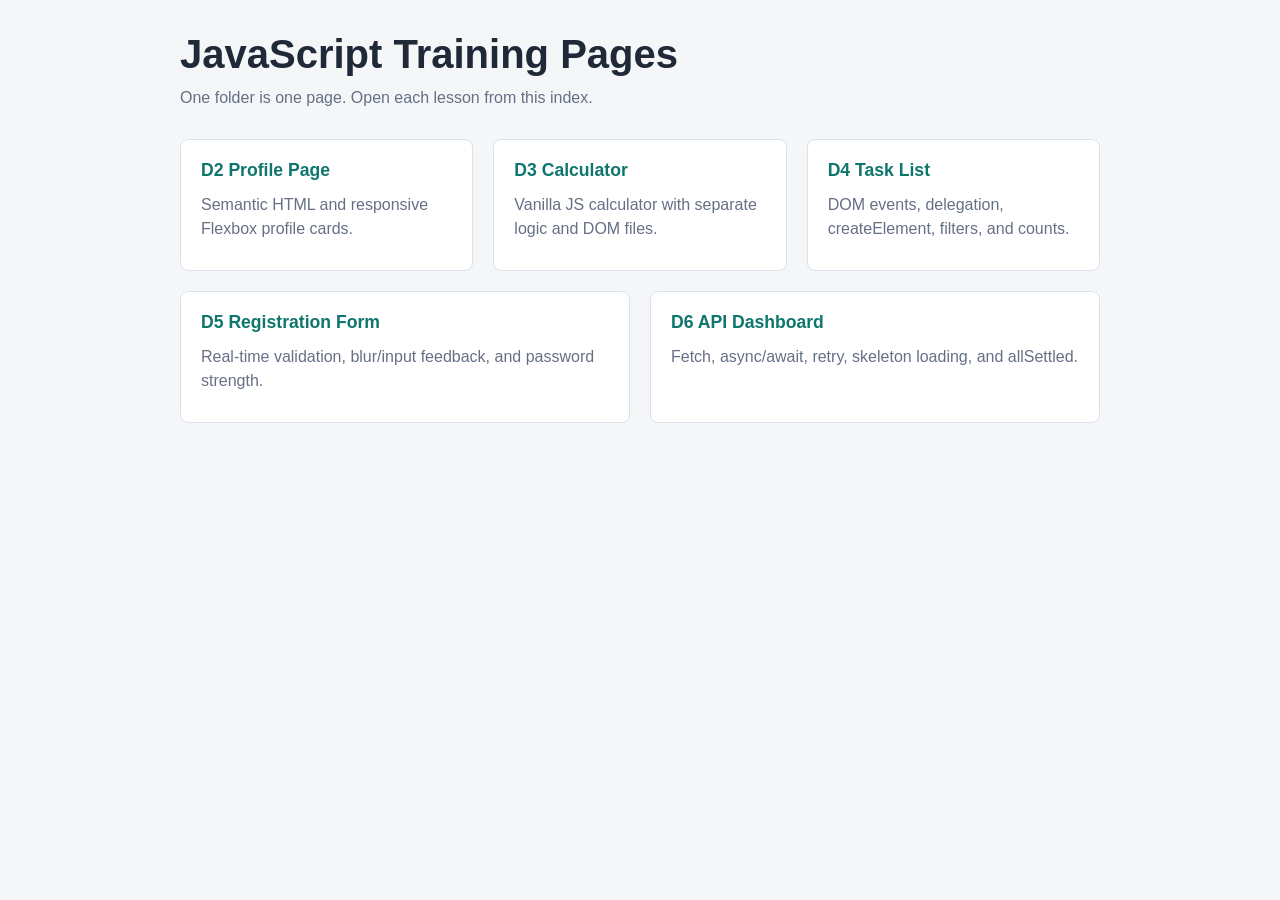
<file: index.html>
<!DOCTYPE html>
<html lang="en">
<head>
  <meta charset="UTF-8">
  <meta name="viewport" content="width=device-width, initial-scale=1.0">
  <title>JavaScript Training Pages</title>
  <style>
    :root {
      --color-page: #f4f6f8;
      --color-surface: #ffffff;
      --color-text: #1f2937;
      --color-muted: #667085;
      --color-border: #d9e1ea;
      --color-primary: #0f766e;
      --space-sm: 12px;
      --space-md: 20px;
      --space-lg: 32px;
      --radius: 8px;
    }

    * {
      box-sizing: border-box;
    }

    body {
      min-height: 100vh;
      margin: 0;
      background: var(--color-page);
      color: var(--color-text);
      font-family: Arial, Helvetica, sans-serif;
    }

    main {
      width: min(960px, 100%);
      margin: 0 auto;
      padding: var(--space-lg) var(--space-md);
    }

    h1 {
      margin: 0 0 var(--space-sm);
      font-size: 2.5rem;
    }

    .intro {
      margin: 0 0 var(--space-lg);
      color: var(--color-muted);
    }

    .page-list {
      display: flex;
      flex-wrap: wrap;
      gap: var(--space-md);
      padding: 0;
      margin: 0;
      list-style: none;
    }

    .page-list li {
      flex: 1 1 260px;
    }

    .page-list a {
      display: block;
      min-height: 132px;
      padding: var(--space-md);
      background: var(--color-surface);
      border: 1px solid var(--color-border);
      border-radius: var(--radius);
      color: inherit;
      text-decoration: none;
    }

    .page-list a:hover,
    .page-list a:focus-visible {
      border-color: var(--color-primary);
    }

    .page-list strong,
    .page-list span {
      display: block;
    }

    .page-list strong {
      margin-bottom: var(--space-sm);
      color: var(--color-primary);
      font-size: 1.1rem;
    }

    .page-list span {
      color: var(--color-muted);
      line-height: 1.5;
    }
  </style>
</head>
<body>
  <main>
    <h1>JavaScript Training Pages</h1>
    <p class="intro">One folder is one page. Open each lesson from this index.</p>

    <ul class="page-list">
      <li>
        <a href="./d2-profile/">
          <strong>D2 Profile Page</strong>
          <span>Semantic HTML and responsive Flexbox profile cards.</span>
        </a>
      </li>
      <li>
        <a href="./d3-calculator/">
          <strong>D3 Calculator</strong>
          <span>Vanilla JS calculator with separate logic and DOM files.</span>
        </a>
      </li>
      <li>
        <a href="./d4-task-list/">
          <strong>D4 Task List</strong>
          <span>DOM events, delegation, createElement, filters, and counts.</span>
        </a>
      </li>
      <li>
        <a href="./d5-registration-form/">
          <strong>D5 Registration Form</strong>
          <span>Real-time validation, blur/input feedback, and password strength.</span>
        </a>
      </li>
      <li>
        <a href="./d6-api-dashboard/">
          <strong>D6 API Dashboard</strong>
          <span>Fetch, async/await, retry, skeleton loading, and allSettled.</span>
        </a>
      </li>
    </ul>
  </main>
</body>
</html>
</file>
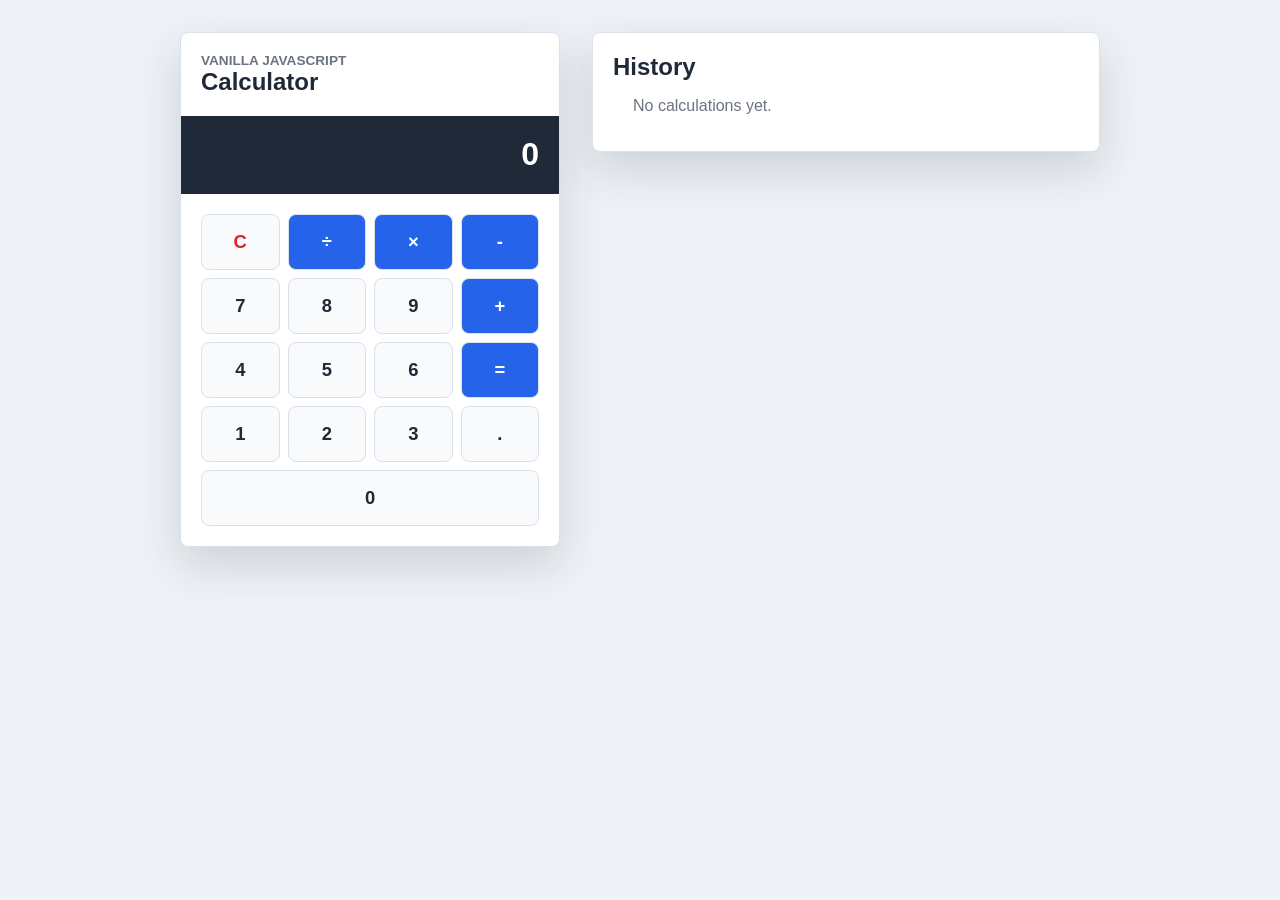
<file: d3-calculator/index.html>
<!DOCTYPE html>
<html lang="en">
<head>
  <meta charset="UTF-8">
  <meta name="viewport" content="width=device-width, initial-scale=1.0">
  <title>Vanilla JS Calculator</title>
  <link rel="stylesheet" href="styles.css">
  <script src="calculator.js" defer></script>
  <script src="ui.js" defer></script>
</head>
<body>
  <main class="page">
    <section class="calculator" aria-labelledby="calculator-title">
      <header class="calculator-header">
        <p>Vanilla JavaScript</p>
        <h1 id="calculator-title">Calculator</h1>
      </header>

      <output class="display" id="display" aria-live="polite">0</output>

      <div class="buttons" aria-label="Calculator buttons">
        <button type="button" data-action="clear">C</button>
        <button type="button" data-action="operator" data-operator="÷">÷</button>
        <button type="button" data-action="operator" data-operator="×">×</button>
        <button type="button" data-action="operator" data-operator="-">-</button>

        <button type="button" data-value="7">7</button>
        <button type="button" data-value="8">8</button>
        <button type="button" data-value="9">9</button>
        <button type="button" data-action="operator" data-operator="+">+</button>

        <button type="button" data-value="4">4</button>
        <button type="button" data-value="5">5</button>
        <button type="button" data-value="6">6</button>
        <button type="button" data-action="equals">=</button>

        <button type="button" data-value="1">1</button>
        <button type="button" data-value="2">2</button>
        <button type="button" data-value="3">3</button>
        <button type="button" data-action="decimal">.</button>

        <button type="button" class="zero" data-value="0">0</button>
      </div>
    </section>

    <aside class="history-panel" aria-labelledby="history-title">
      <h2 id="history-title">History</h2>
      <ol id="history-list">
        <li>No calculations yet.</li>
      </ol>
    </aside>
  </main>
</body>
</html>
</file>
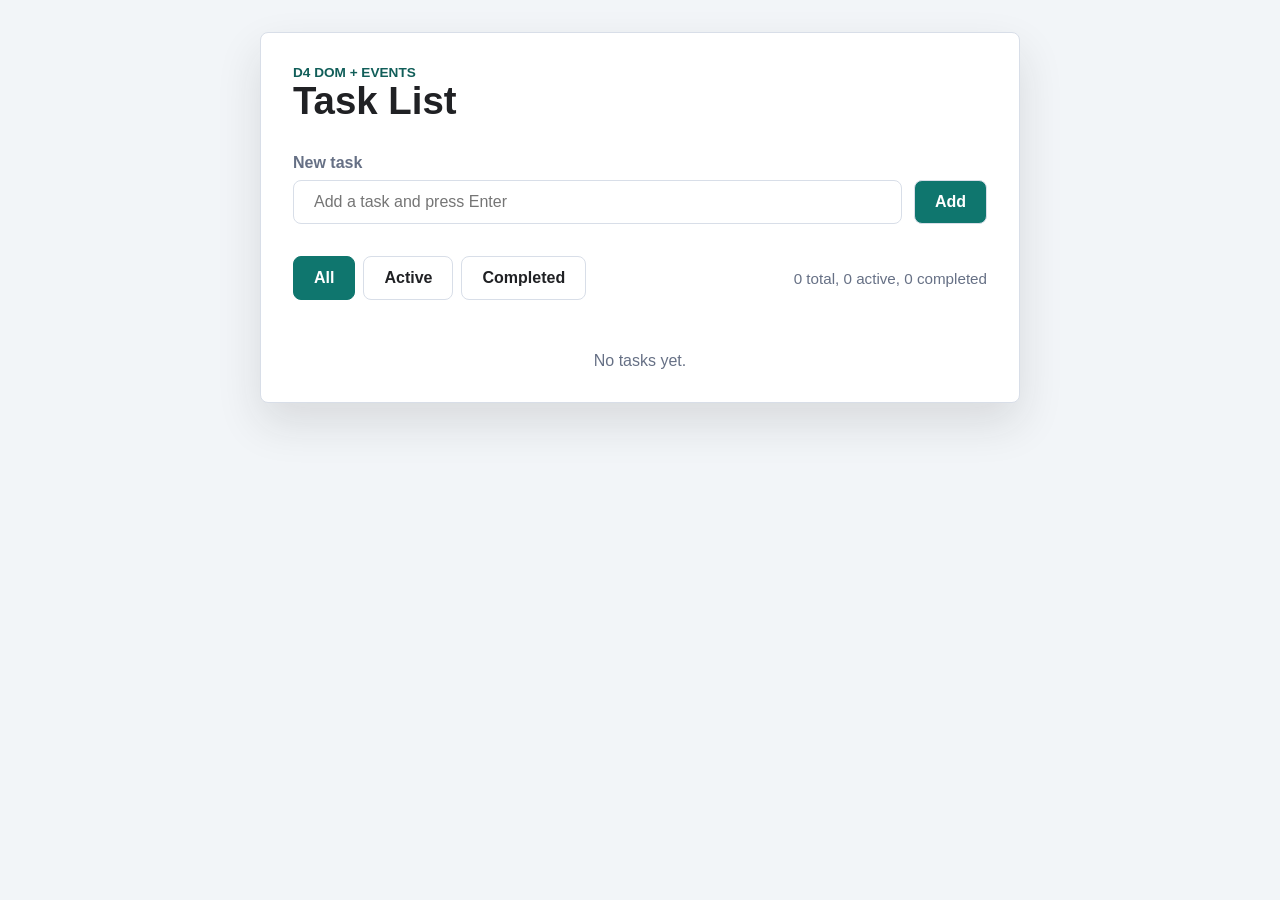
<file: d4-task-list/index.html>
<!DOCTYPE html>
<html lang="en">
<head>
  <meta charset="UTF-8">
  <meta name="viewport" content="width=device-width, initial-scale=1.0">
  <title>D4 Task List App</title>
  <link rel="stylesheet" href="styles.css">
  <script src="app.js" defer></script>
</head>
<body>
  <main class="page">
    <form class="app" aria-labelledby="app-title">
      <header class="app-header">
        <p>D4 DOM + Events</p>
        <h1 id="app-title">Task List</h1>
      </header>

      <div class="task-form">
        <label for="task-input">New task</label>
        <div class="input-row">
          <input
            id="task-input"
            name="task"
            type="text"
            autocomplete="off"
            placeholder="Add a task and press Enter"
          >
          <button type="submit" data-action="add">Add</button>
        </div>
      </div>

      <section class="toolbar" aria-label="Task filters">
        <div class="filters" role="group" aria-label="Filter tasks">
          <button type="submit" class="filter is-active" data-action="filter" data-filter="all">All</button>
          <button type="submit" class="filter" data-action="filter" data-filter="active">Active</button>
          <button type="submit" class="filter" data-action="filter" data-filter="completed">Completed</button>
        </div>
        <p class="count" aria-live="polite">
          <span data-count="total">0</span> total,
          <span data-count="active">0</span> active,
          <span data-count="completed">0</span> completed
        </p>
      </section>

      <ul class="task-list" data-task-list aria-label="Tasks"></ul>

      <p class="empty-state" data-empty-state>No tasks yet.</p>
    </form>
  </main>
</body>
</html>
</file>
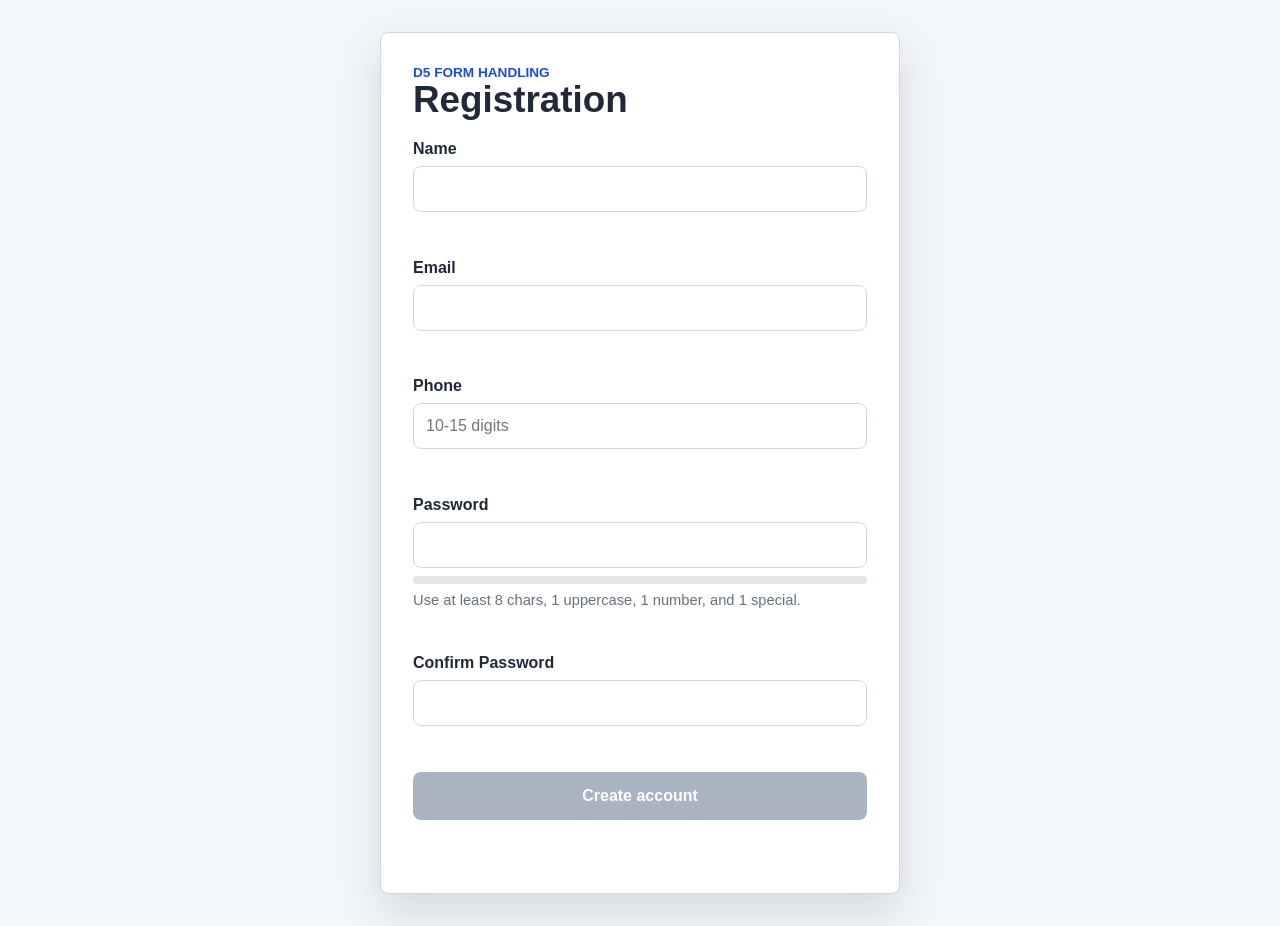
<file: d5-registration-form/index.html>
<!DOCTYPE html>
<html lang="en">
<head>
  <meta charset="UTF-8">
  <meta name="viewport" content="width=device-width, initial-scale=1.0">
  <title>D5 Registration Form</title>
  <link rel="stylesheet" href="styles.css">
  <script src="app.js" defer></script>
</head>
<body>
  <main class="page">
    <form class="form-card" novalidate>
      <header class="form-header">
        <p>D5 Form Handling</p>
        <h1>Registration</h1>
      </header>

      <div class="field" data-field="name">
        <label for="name">Name</label>
        <input id="name" name="name" type="text" autocomplete="name">
        <p class="error" id="name-error" aria-live="polite"></p>
      </div>

      <div class="field" data-field="email">
        <label for="email">Email</label>
        <input id="email" name="email" type="email" autocomplete="email">
        <p class="error" id="email-error" aria-live="polite"></p>
      </div>

      <div class="field" data-field="phone">
        <label for="phone">Phone</label>
        <input id="phone" name="phone" type="tel" autocomplete="tel" placeholder="10-15 digits">
        <p class="error" id="phone-error" aria-live="polite"></p>
      </div>

      <div class="field" data-field="password">
        <label for="password">Password</label>
        <input id="password" name="password" type="password" autocomplete="new-password">
        <div class="strength" aria-label="Password strength">
          <span class="strength-bar" data-strength-bar></span>
        </div>
        <p class="hint" data-strength-text>Use at least 8 chars, 1 uppercase, 1 number, and 1 special.</p>
        <p class="error" id="password-error" aria-live="polite"></p>
      </div>

      <div class="field" data-field="confirm">
        <label for="confirm">Confirm Password</label>
        <input id="confirm" name="confirm" type="password" autocomplete="new-password">
        <p class="error" id="confirm-error" aria-live="polite"></p>
      </div>

      <button class="submit-button" type="submit" disabled>Create account</button>
      <p class="form-message" aria-live="polite"></p>
    </form>
  </main>
</body>
</html>
</file>
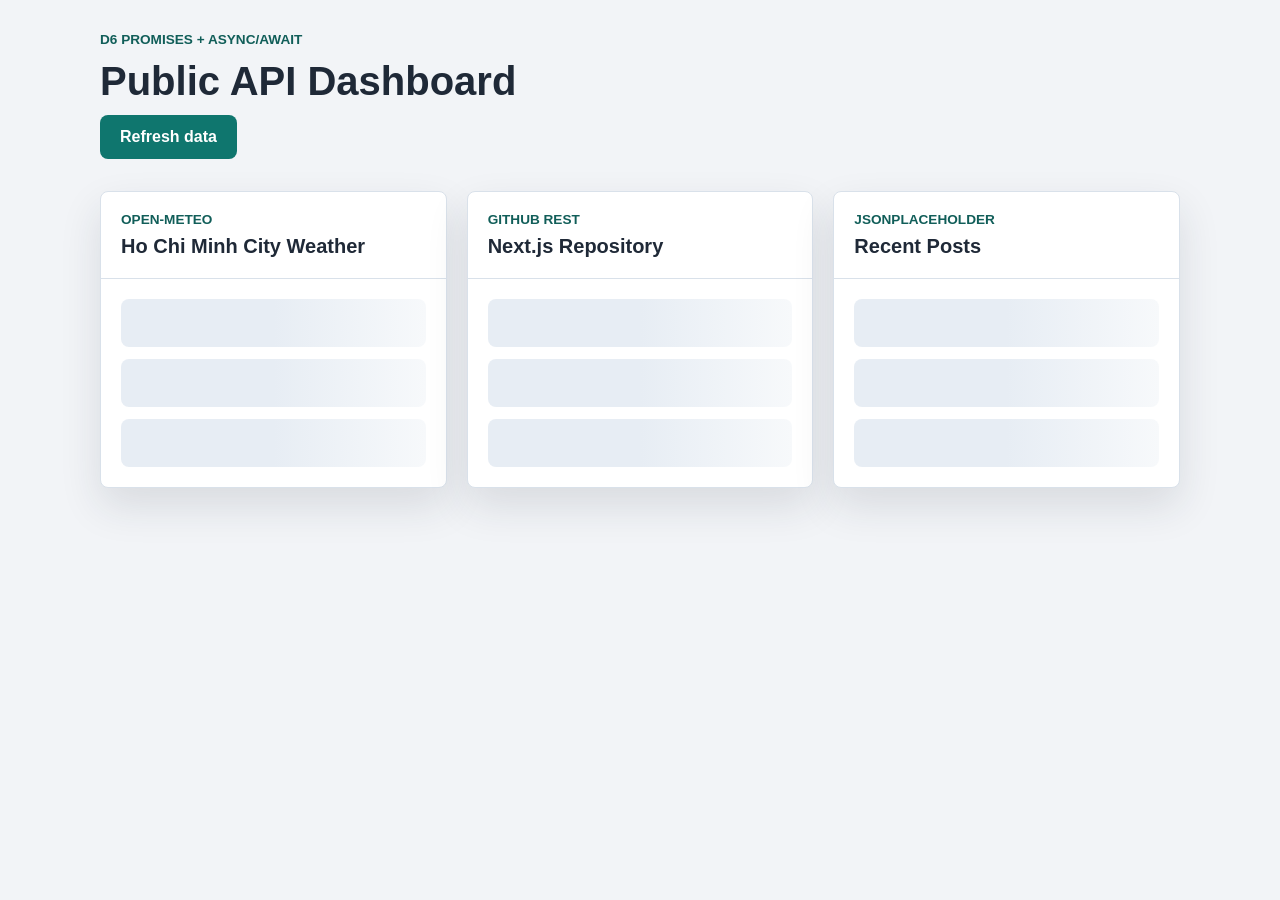
<file: d6-api-dashboard/index.html>
<!DOCTYPE html>
<html lang="en">
<head>
  <meta charset="UTF-8">
  <meta name="viewport" content="width=device-width, initial-scale=1.0">
  <title>D6 Public API Dashboard</title>
  <link rel="stylesheet" href="styles.css">
  <script src="app.js" defer></script>
</head>
<body>
  <main class="page">
    <header class="page-header">
      <p>D6 Promises + Async/Await</p>
      <h1>Public API Dashboard</h1>
      <button type="button" data-action="refresh">Refresh data</button>
    </header>

    <section class="dashboard" aria-label="API dashboard">
      <article class="api-card" data-card="weather">
        <header>
          <p>Open-Meteo</p>
          <h2>Ho Chi Minh City Weather</h2>
        </header>
        <div class="card-body" data-body></div>
      </article>

      <article class="api-card" data-card="github">
        <header>
          <p>GitHub REST</p>
          <h2>Next.js Repository</h2>
        </header>
        <div class="card-body" data-body></div>
      </article>

      <article class="api-card" data-card="posts">
        <header>
          <p>JSONPlaceholder</p>
          <h2>Recent Posts</h2>
        </header>
        <div class="card-body" data-body></div>
      </article>
    </section>
  </main>
</body>
</html>
</file>
<file: d3-calculator/styles.css>
:root {
  --color-page: #eef2f6;
  --color-surface: #ffffff;
  --color-text: #1f2937;
  --color-muted: #6b7280;
  --color-border: #d9e1ea;
  --color-primary: #2563eb;
  --color-primary-dark: #1d4ed8;
  --color-danger: #dc2626;
  --space-xs: 8px;
  --space-sm: 12px;
  --space-md: 20px;
  --space-lg: 32px;
  --radius: 8px;
  --shadow: 0 18px 45px rgba(31, 41, 55, 0.16);
}

* {
  box-sizing: border-box;
}

body {
  min-height: 100vh;
  margin: 0;
  background: var(--color-page);
  color: var(--color-text);
  font-family: Arial, Helvetica, sans-serif;
}

.page {
  display: flex;
  align-items: flex-start;
  justify-content: center;
  gap: var(--space-lg);
  width: min(960px, 100%);
  margin: 0 auto;
  padding: var(--space-lg) var(--space-md);
}

.calculator,
.history-panel {
  background: var(--color-surface);
  border: 1px solid var(--color-border);
  border-radius: var(--radius);
  box-shadow: var(--shadow);
}

.calculator {
  flex: 0 1 380px;
  overflow: hidden;
}

.calculator-header {
  padding: var(--space-md);
}

.calculator-header p,
.calculator-header h1,
.history-panel h2 {
  margin: 0;
}

.calculator-header p {
  color: var(--color-muted);
  font-size: 0.85rem;
  font-weight: 700;
  text-transform: uppercase;
}

.display {
  display: block;
  overflow: hidden;
  min-height: 78px;
  padding: var(--space-md);
  background: var(--color-text);
  color: var(--color-surface);
  font-size: 2rem;
  font-weight: 700;
  text-align: right;
  text-overflow: ellipsis;
  white-space: nowrap;
}

.buttons {
  display: flex;
  flex-wrap: wrap;
  gap: var(--space-xs);
  padding: var(--space-md);
}

button {
  flex: 1 1 calc(25% - var(--space-xs));
  min-width: 64px;
  min-height: 56px;
  border: 1px solid var(--color-border);
  border-radius: var(--radius);
  background: #f8fafc;
  color: var(--color-text);
  cursor: pointer;
  font: inherit;
  font-size: 1.15rem;
  font-weight: 700;
}

button:hover,
button:focus-visible {
  border-color: var(--color-primary);
  color: var(--color-primary-dark);
}

button[data-action="operator"],
button[data-action="equals"] {
  background: var(--color-primary);
  color: var(--color-surface);
}

button[data-action="clear"] {
  color: var(--color-danger);
}

.zero {
  flex-basis: 100%;
}

.history-panel {
  flex: 1 1 280px;
  padding: var(--space-md);
}

#history-list {
  display: flex;
  flex-direction: column;
  gap: var(--space-sm);
  padding-left: var(--space-md);
  color: var(--color-muted);
}

#history-list li {
  overflow: hidden;
  text-overflow: ellipsis;
  white-space: nowrap;
}

@media (max-width: 760px) {
  .page {
    align-items: stretch;
    flex-direction: column;
  }

  .calculator,
  .history-panel {
    flex-basis: auto;
    width: 100%;
  }
}
</file>
<file: d4-task-list/styles.css>
:root {
  --color-page: #f2f5f8;
  --color-surface: #ffffff;
  --color-text: #202124;
  --color-muted: #667085;
  --color-border: #d8dee8;
  --color-primary: #0f766e;
  --color-primary-dark: #115e59;
  --color-danger: #b42318;
  --color-complete: #475467;
  --space-xs: 8px;
  --space-sm: 12px;
  --space-md: 20px;
  --space-lg: 32px;
  --radius: 8px;
  --shadow: 0 20px 45px rgba(32, 33, 36, 0.12);
}

* {
  box-sizing: border-box;
}

body {
  min-height: 100vh;
  margin: 0;
  background: var(--color-page);
  color: var(--color-text);
  font-family: Arial, Helvetica, sans-serif;
}

button,
input {
  font: inherit;
}

button {
  cursor: pointer;
}

.page {
  display: flex;
  justify-content: center;
  width: 100%;
  padding: var(--space-lg) var(--space-md);
}

.app {
  width: min(760px, 100%);
  padding: var(--space-lg);
  background: var(--color-surface);
  border: 1px solid var(--color-border);
  border-radius: var(--radius);
  box-shadow: var(--shadow);
}

.app-header {
  margin-bottom: var(--space-lg);
}

.app-header p,
.app-header h1,
.count,
.empty-state {
  margin: 0;
}

.app-header p {
  color: var(--color-primary-dark);
  font-size: 0.85rem;
  font-weight: 700;
  text-transform: uppercase;
}

.app-header h1 {
  font-size: 2.4rem;
  line-height: 1.1;
}

.task-form {
  display: flex;
  flex-direction: column;
  gap: var(--space-xs);
}

.task-form label {
  color: var(--color-muted);
  font-weight: 700;
}

.input-row {
  display: flex;
  gap: var(--space-sm);
}

.input-row input {
  flex: 1;
  min-width: 0;
  padding: 0 var(--space-md);
  border: 1px solid var(--color-border);
  border-radius: var(--radius);
}

.input-row button,
.filter,
.toggle-button,
.delete-button {
  min-height: 44px;
  border: 1px solid var(--color-border);
  border-radius: var(--radius);
  background: var(--color-surface);
  color: var(--color-text);
  font-weight: 700;
}

.input-row button {
  padding: 0 var(--space-md);
  background: var(--color-primary);
  color: var(--color-surface);
}

.input-row button:hover,
.input-row button:focus-visible {
  background: var(--color-primary-dark);
}

.toolbar {
  display: flex;
  flex-wrap: wrap;
  align-items: center;
  justify-content: space-between;
  gap: var(--space-sm);
  margin: var(--space-lg) 0 var(--space-md);
}

.filters {
  display: flex;
  flex-wrap: wrap;
  gap: var(--space-xs);
}

.filter {
  padding: 0 var(--space-md);
}

.filter.is-active {
  border-color: var(--color-primary);
  background: var(--color-primary);
  color: var(--color-surface);
}

.count {
  color: var(--color-muted);
  font-size: 0.95rem;
}

.task-list {
  display: flex;
  flex-direction: column;
  gap: var(--space-sm);
  padding: 0;
  margin: 0;
  list-style: none;
}

.task-item {
  display: flex;
  align-items: center;
  gap: var(--space-sm);
  padding: var(--space-sm);
  border: 1px solid var(--color-border);
  border-radius: var(--radius);
}

.task-title {
  flex: 1;
  min-width: 0;
  overflow: hidden;
  text-overflow: ellipsis;
  white-space: nowrap;
}

.task-item.is-completed .task-title {
  color: var(--color-complete);
  text-decoration: line-through;
}

.delete-button {
  flex: 0 0 auto;
  padding: 0 var(--space-sm);
  color: var(--color-danger);
}

.toggle-button {
  flex: 0 0 auto;
  padding: 0 var(--space-sm);
}

.delete-button:hover,
.delete-button:focus-visible {
  border-color: var(--color-danger);
}

.toggle-button:hover,
.toggle-button:focus-visible {
  border-color: var(--color-primary);
}

.empty-state {
  display: none;
  padding: var(--space-lg) 0 0;
  color: var(--color-muted);
  text-align: center;
}

.empty-state.is-visible {
  display: block;
}

@media (max-width: 560px) {
  .app {
    padding: var(--space-md);
  }

  .input-row,
  .toolbar {
    align-items: stretch;
    flex-direction: column;
  }

  .input-row button,
  .filter {
    width: 100%;
  }
}
</file>
<file: d5-registration-form/styles.css>
:root {
  --color-page: #f3f6fa;
  --color-surface: #ffffff;
  --color-text: #1f2937;
  --color-muted: #667085;
  --color-border: #d0d7e2;
  --color-primary: #2563eb;
  --color-primary-dark: #1d4ed8;
  --color-error: #b42318;
  --color-success: #0f766e;
  --space-xs: 8px;
  --space-sm: 12px;
  --space-md: 20px;
  --space-lg: 32px;
  --radius: 8px;
  --shadow: 0 18px 44px rgba(31, 41, 55, 0.14);
}

* {
  box-sizing: border-box;
}

body {
  min-height: 100vh;
  margin: 0;
  background: var(--color-page);
  color: var(--color-text);
  font-family: Arial, Helvetica, sans-serif;
}

button,
input {
  font: inherit;
}

.page {
  display: flex;
  justify-content: center;
  padding: var(--space-lg) var(--space-md);
}

.form-card {
  display: flex;
  flex-direction: column;
  gap: var(--space-md);
  width: min(520px, 100%);
  padding: var(--space-lg);
  background: var(--color-surface);
  border: 1px solid var(--color-border);
  border-radius: var(--radius);
  box-shadow: var(--shadow);
}

.form-header p,
.form-header h1,
.error,
.hint,
.form-message {
  margin: 0;
}

.form-header p {
  color: var(--color-primary-dark);
  font-size: 0.85rem;
  font-weight: 700;
  text-transform: uppercase;
}

.form-header h1 {
  font-size: 2.3rem;
  line-height: 1.1;
}

.field {
  display: flex;
  flex-direction: column;
  gap: var(--space-xs);
}

label {
  font-weight: 700;
}

input {
  min-height: 46px;
  padding: 0 var(--space-sm);
  border: 1px solid var(--color-border);
  border-radius: var(--radius);
  outline: none;
}

input:focus {
  border-color: var(--color-primary);
  box-shadow: 0 0 0 3px rgba(37, 99, 235, 0.16);
}

.field.is-invalid input {
  border-color: var(--color-error);
}

.field.is-valid input {
  border-color: var(--color-success);
}

.error {
  min-height: 1.25em;
  color: var(--color-error);
  font-size: 0.92rem;
}

.hint {
  color: var(--color-muted);
  font-size: 0.92rem;
}

.strength {
  overflow: hidden;
  height: 8px;
  background: #e5e7eb;
  border-radius: 999px;
}

.strength-bar {
  display: block;
  width: 0;
  height: 100%;
  background: var(--color-error);
  transition: width 160ms ease, background-color 160ms ease;
}

.strength-bar.is-weak {
  width: 33%;
  background: var(--color-error);
}

.strength-bar.is-medium {
  width: 66%;
  background: #c27803;
}

.strength-bar.is-strong {
  width: 100%;
  background: var(--color-success);
}

.submit-button {
  min-height: 48px;
  border: 0;
  border-radius: var(--radius);
  background: var(--color-primary);
  color: var(--color-surface);
  cursor: pointer;
  font-weight: 700;
}

.submit-button:hover,
.submit-button:focus-visible {
  background: var(--color-primary-dark);
}

.submit-button:disabled {
  background: #aab3c2;
  cursor: not-allowed;
}

.form-message {
  min-height: 1.3em;
  color: var(--color-success);
  font-weight: 700;
}

@media (max-width: 560px) {
  .form-card {
    padding: var(--space-md);
  }
}
</file>
<file: d6-api-dashboard/styles.css>
:root {
  --color-page: #f2f4f7;
  --color-surface: #ffffff;
  --color-text: #1f2937;
  --color-muted: #667085;
  --color-border: #d9e1ea;
  --color-primary: #0f766e;
  --color-primary-dark: #115e59;
  --color-error: #b42318;
  --space-xs: 8px;
  --space-sm: 12px;
  --space-md: 20px;
  --space-lg: 32px;
  --radius: 8px;
  --shadow: 0 18px 42px rgba(31, 41, 55, 0.12);
}

* {
  box-sizing: border-box;
}

body {
  min-height: 100vh;
  margin: 0;
  background: var(--color-page);
  color: var(--color-text);
  font-family: Arial, Helvetica, sans-serif;
}

button {
  font: inherit;
}

.page {
  width: min(1120px, 100%);
  margin: 0 auto;
  padding: var(--space-lg) var(--space-md);
}

.page-header {
  display: flex;
  flex-wrap: wrap;
  align-items: end;
  justify-content: space-between;
  gap: var(--space-sm);
  margin-bottom: var(--space-lg);
}

.page-header p,
.page-header h1,
.api-card p,
.api-card h2 {
  margin: 0;
}

.page-header p,
.api-card header p {
  color: var(--color-primary-dark);
  font-size: 0.85rem;
  font-weight: 700;
  text-transform: uppercase;
}

.page-header h1 {
  flex-basis: 100%;
  font-size: 2.5rem;
  line-height: 1.1;
}

.page-header button {
  min-height: 44px;
  padding: 0 var(--space-md);
  border: 0;
  border-radius: var(--radius);
  background: var(--color-primary);
  color: var(--color-surface);
  cursor: pointer;
  font-weight: 700;
}

.page-header button:hover,
.page-header button:focus-visible {
  background: var(--color-primary-dark);
}

.dashboard {
  display: flex;
  flex-wrap: wrap;
  gap: var(--space-md);
}

.api-card {
  display: flex;
  flex: 1 1 calc((100% - (var(--space-md) * 2)) / 3);
  min-width: 260px;
  min-height: 280px;
  overflow: hidden;
  flex-direction: column;
  background: var(--color-surface);
  border: 1px solid var(--color-border);
  border-radius: var(--radius);
  box-shadow: var(--shadow);
}

.api-card header,
.card-body {
  padding: var(--space-md);
}

.api-card header {
  border-bottom: 1px solid var(--color-border);
}

.api-card h2 {
  margin-top: var(--space-xs);
  font-size: 1.25rem;
}

.card-body {
  display: flex;
  flex: 1;
  flex-direction: column;
  gap: var(--space-sm);
}

.metric {
  padding: var(--space-sm);
  background: #f8fafc;
  border: 1px solid var(--color-border);
  border-radius: var(--radius);
}

.metric span {
  display: block;
  color: var(--color-muted);
  font-size: 0.86rem;
}

.metric strong {
  display: block;
  overflow: hidden;
  margin-top: 2px;
  text-overflow: ellipsis;
  white-space: nowrap;
}

.status-error {
  color: var(--color-error);
  font-weight: 700;
}

.skeleton {
  overflow: hidden;
  height: 48px;
  border-radius: var(--radius);
  background: linear-gradient(90deg, #e7edf4 25%, #f7f9fb 50%, #e7edf4 75%);
  background-size: 200% 100%;
  animation: loading 1.1s infinite linear;
}

@keyframes loading {
  from {
    background-position: 200% 0;
  }

  to {
    background-position: -200% 0;
  }
}

@media (max-width: 900px) {
  .api-card {
    flex-basis: calc((100% - var(--space-md)) / 2);
  }
}

@media (max-width: 620px) {
  .page-header {
    align-items: stretch;
    flex-direction: column;
  }

  .page-header button,
  .api-card {
    width: 100%;
  }
}
</file>
